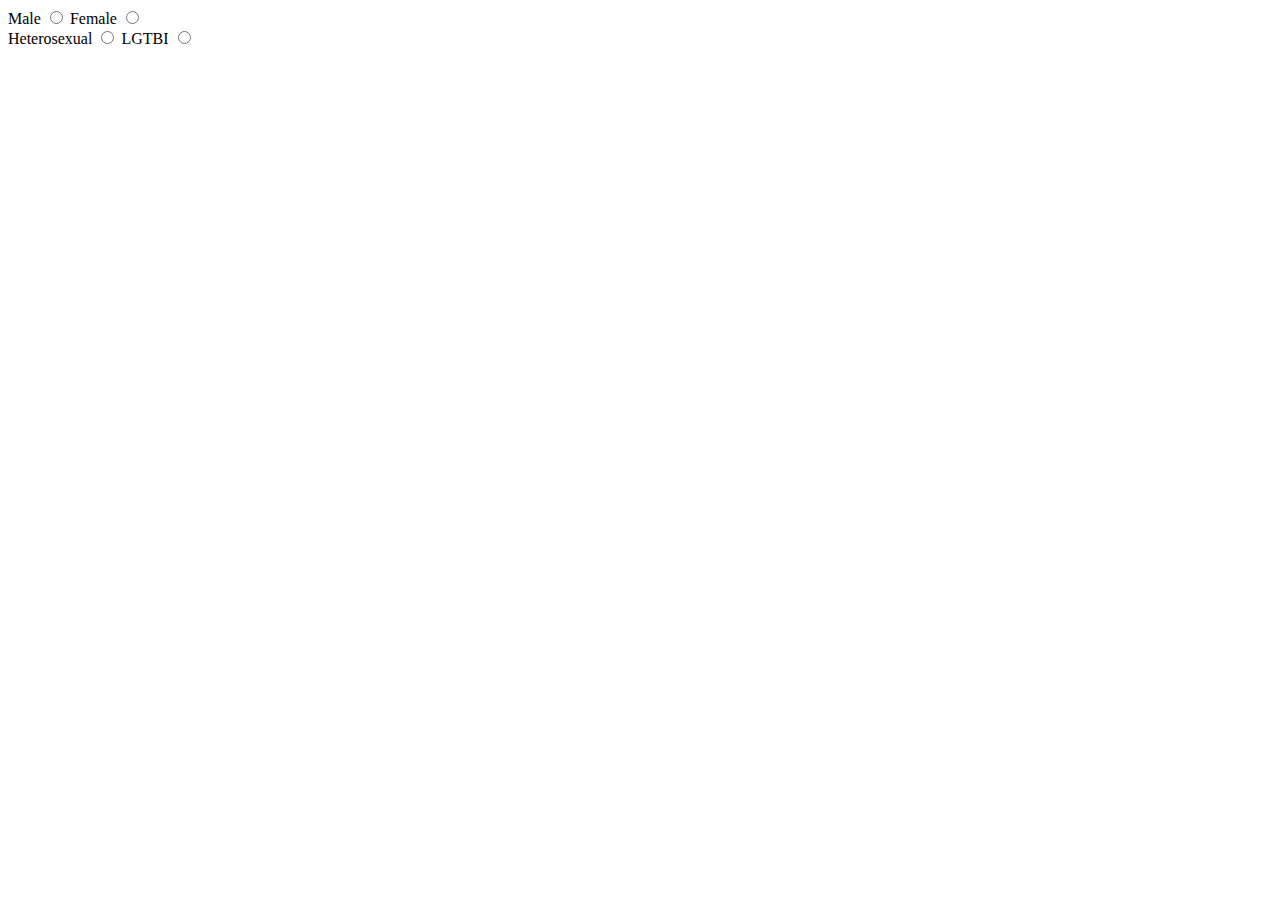
<file: exercises/03-Type-Radio/index.html>
<!DOCTYPE html>
<html>
	<head>
		<meta charset="utf-8" />
		<meta name="viewport" content="width=device-width" />
		<title>4Geeks Academy</title>
	</head>

	<body>
		<form>
			<div>
				<label for="male">Male</label>
				<input type="radio" id="male" name="gender" value="Masculino" />
				<label for="female">Female</label>
				<input type="radio" id="female" name="gender" value="Femenino" />
			</div>
			<div>
				<label for="heterosexual">Heterosexual</label>
				<input type="radio" id="heterosexual" name="orientation" value="Heterosexual" />
				<label for="lgbti">LGTBI</label>
				<input type="radio" id="lgbti" name="orientation" value="LGTBI" />
			</div>

            
		</form>
	</body>
</html>
</file>
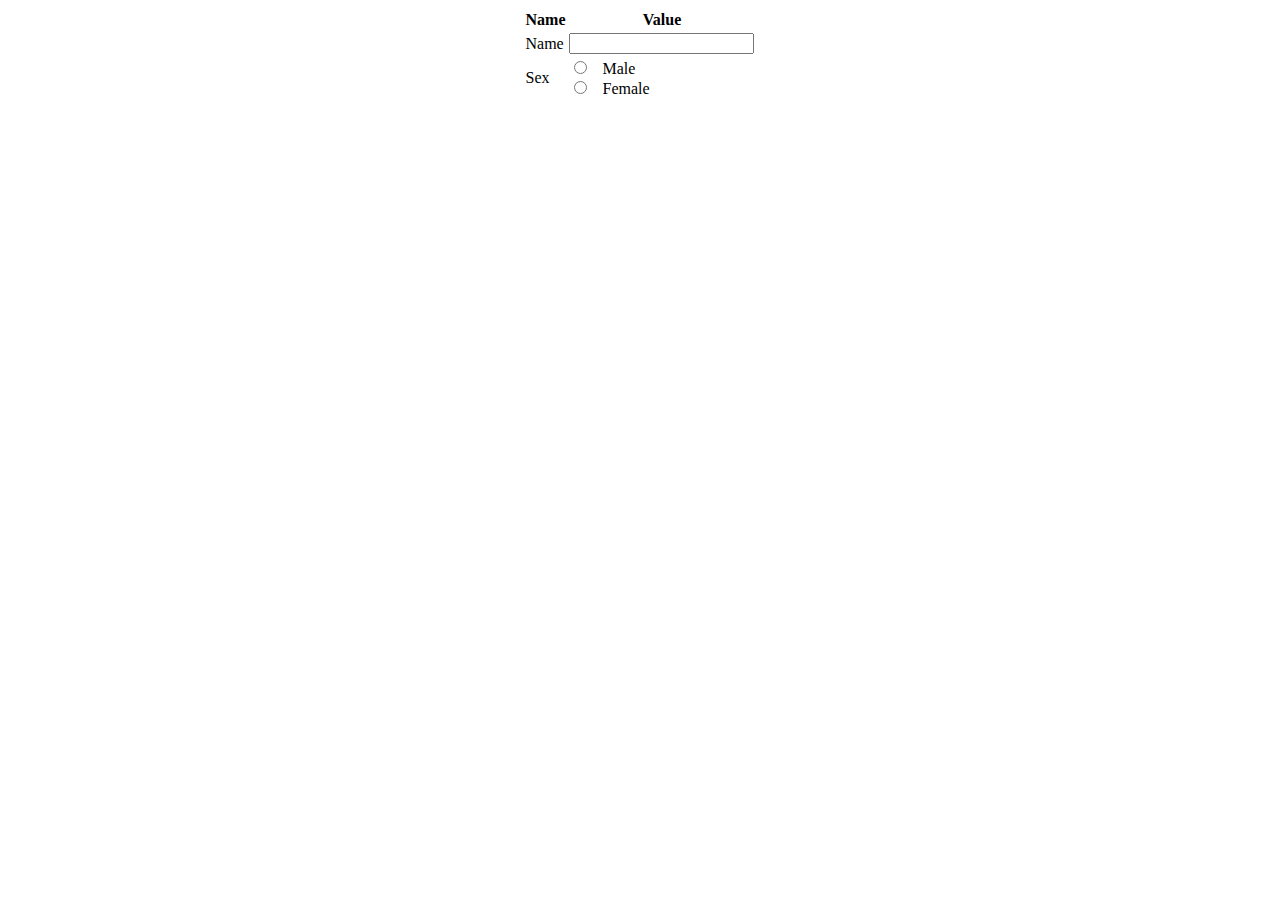
<file: exercises/06-Replicate-simple-form/index.html>
<!DOCTYPE html>
<html>
	<head>
		<meta charset="utf-8" />
		<meta name="viewport" content="width=device-width" />
		<title>4Geeks Academy</title>

		<style>
			/* your code here */
			.container {
				margin: auto;
				justify-content: center;
				display: flex;
			}
		</style>
	</head>

	<body>
		<form>
			<!-- your code here -->
			<div class="container">
				<div class="row">
					<table style="width: 100%">
						<tr>
							<th>Name</th>
							<th>Value</th>
						</tr>
						<tr>
							<td><label for="inputName">Name</label></td>
							<td><input type="text" id="inputName" name="fname" /></td>
						</tr>
						<tr>
							<td><label for="inputSex">Sex</label></td>
							<td>
								<div .>
									<input class="form-check-input" type="radio" id="inputMale" name="sexMale" value="HTML" />
									  <label for="inputMale">Male</label><br />
								</div>
								<div>
									<input class="form-check-input" type="radio" id="inputFemale" name="sexFemale" value="HTML" />
									  <label for="inputFemale">Female</label><br />
								</div>
							</td>
						</tr>
					</table>
				</div>
			</div>
		</form>
	</body>
</html>
</file>
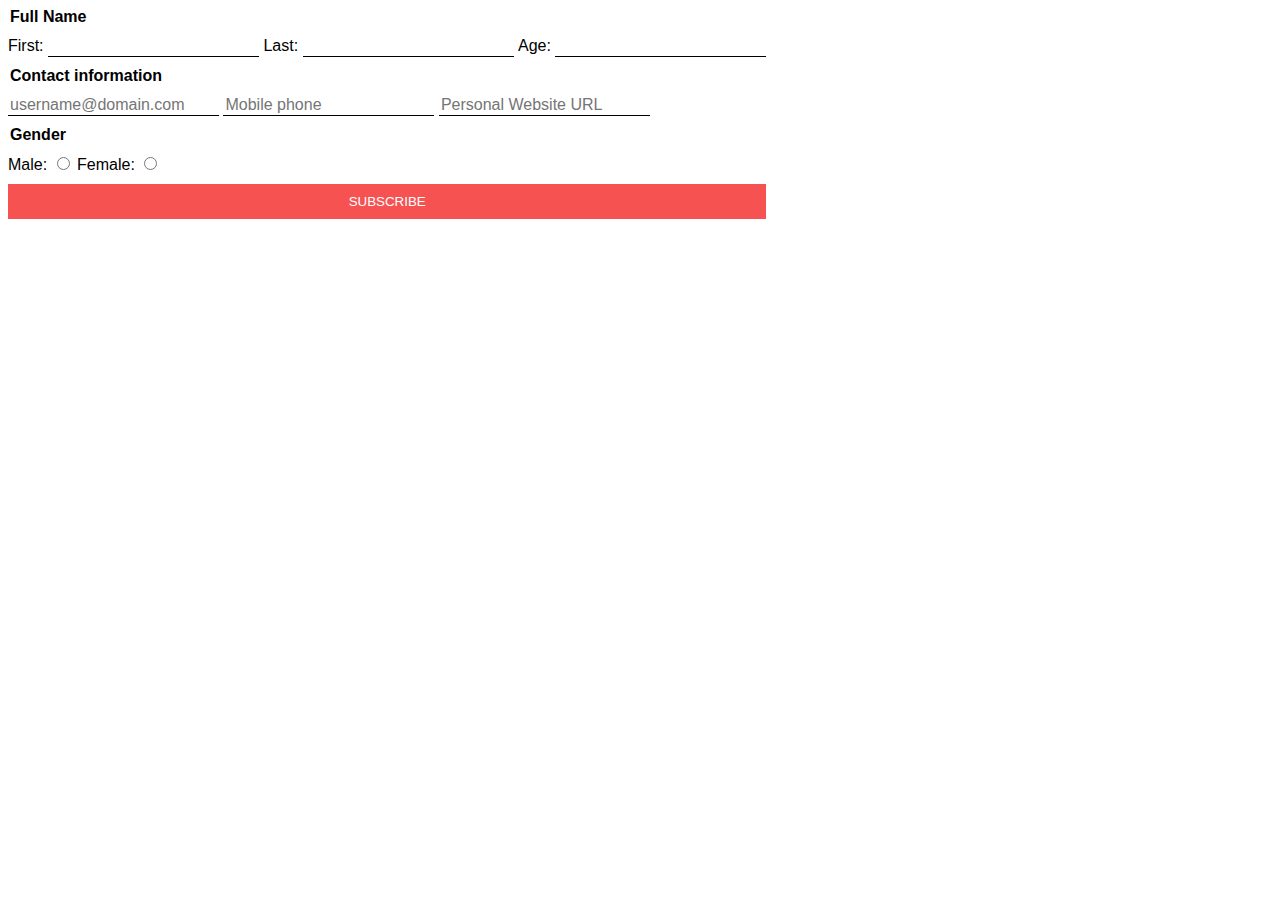
<file: .learn/resets/05-HTML-five-forms/index.html>
<!DOCTYPE html>
<html>
<head>
<meta charset="utf-8">
<meta name="viewport" content="width=device-width">
<title>4Geeks Academy</title>
<link rel="stylesheet" href="style.css" />
</head>
<body>
<form action="#" method="get" target="_parent">
	<fieldset>
		<legend>Full Name</legend>
		<label for="firstname">First:</label>
		<input type="Text" name="firstname">
		<label for="lastname">Last:</label>
		<input type="Text" name="lastname">
		<label for="lastname">Age:</label>
		<input type="Text" name="age">
	</fieldset>
	<fieldset>
		<legend>Contact information</legend>
		<input type="Text" name="email" placeholder="username@domain.com">
		<input type="Text" name="phone" placeholder="Mobile phone">
		<input type="Text" name="website" placeholder="Personal Website URL">
	</fieldset>
	<fieldset>
		<legend>Gender</legend>
		<label for="gender">Male:</label>
		<input type="radio" name="gender" value="male">
		<label for="gender">Female:</label>
		<input type="radio" name="gender" value="female">
	</fieldset>
	<input type='submit' value='SUBSCRIBE' />
</form>
</body>
</html>
</file>
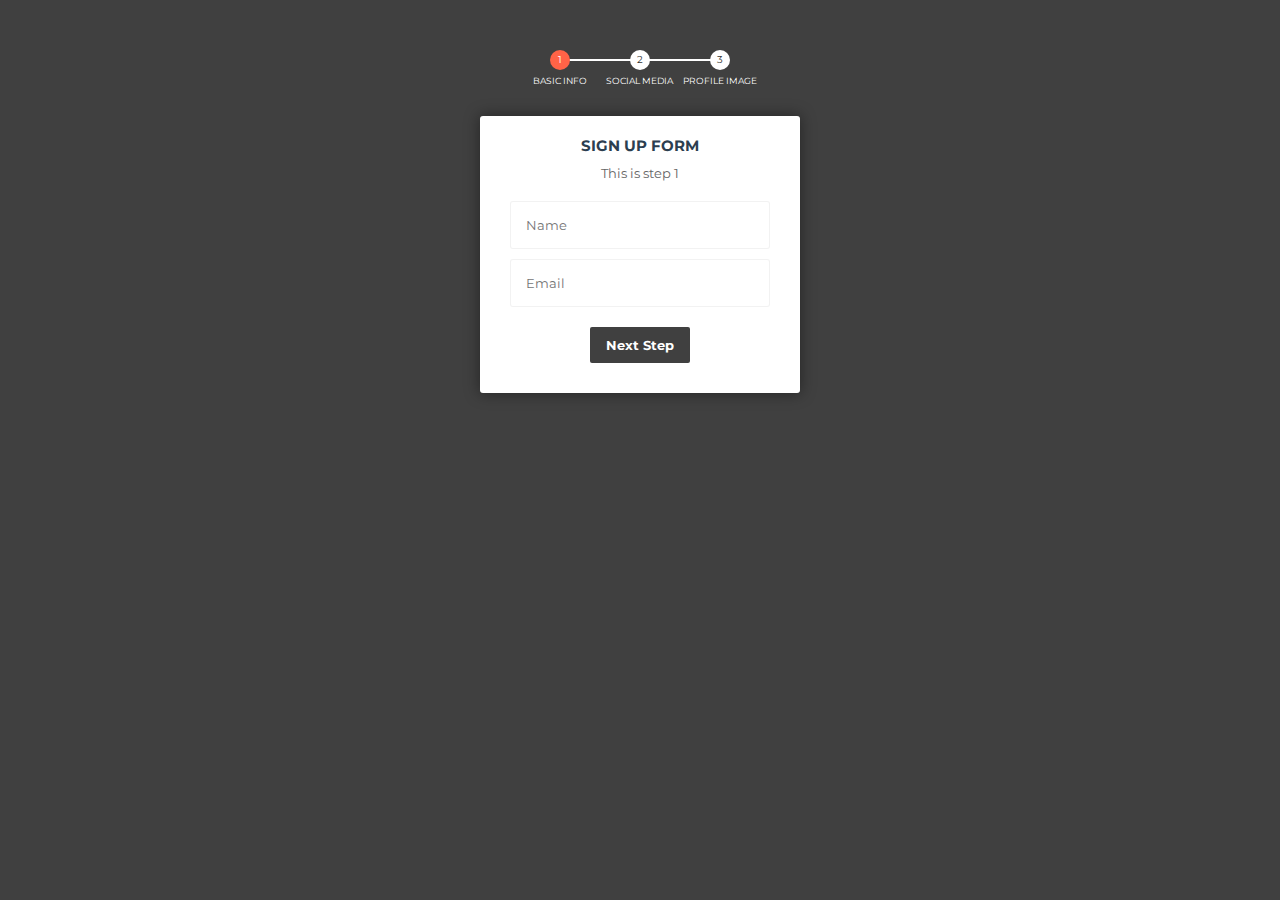
<file: .learn/resets/07-Style-without-id-class/index.html>
<!DOCTYPE html>
<html>
	<head>
		<meta charset="utf-8" />
		<meta name="viewport" content="width=device-width" />
		<title>4Geeks Academy</title>
		<link rel="stylesheet" href="style.css" />
	</head>
	<body>
		<!-- multistep form -->
		<form class="msform" method="post">
			<!-- progressbar -->
			<ul class="progressbar">
				<li class="active">Basic Info</li>
				<li>Social Media</li>
				<li>Profile Image</li>
			</ul>
			<!-- fieldsets -->
			<fieldset data-check-id="1">
				<h2 class="fs-title">Sign Up Form</h2>
				<h3 class="fs-subtitle">This is step 1</h3>
				<input name="name" placeholder="Name" />
				<input type="email" name="email" placeholder="Email" />
				<input type="button" name="next" class="next action-button" value="Next Step" />
			</fieldset>
		</form>
	</body>
</html>
</file>
<file: .learn/resets/05-HTML-five-forms/style.css>
body {
	font-family: "Lato", sans-serif;
}

form {
	display: inline-block;
}

fieldset {
	border: none;
	margin: 0;
	padding: 10px 0;
	font-weight: 800;
}

label {
	font-weight: 400;
}

input[type="text"],
input[type="email"],
input[type="tel"],
input[type="url"] {
	border: none;
	border-bottom: 1px solid black;
	font-size: 16px;
}

input[type="submit"] {
	cursor: pointer;
	border: none;
	padding: 10px;
	background-color: #f65252;
	color: white;
	width: 100%;
}
</file>
<file: .learn/resets/07-Style-without-id-class/style.css>
/*custom font*/
@import url(http://fonts.googleapis.com/css?family=Montserrat);

/*basic reset*/
* {
	margin: 0;
	padding: 0;
}
body {
	background-color: rgb(64, 64, 64);
	font-family: montserrat, arial, verdana;
}
/*form styles*/
.msform {
	width: 400px;
	margin: 50px auto;
	text-align: center;
	position: relative;
}
.msform fieldset {
	background: white;
	border: 0 none;
	border-radius: 3px;
	box-shadow: 0 0 15px 1px rgba(0, 0, 0, 0.4);
	padding: 20px 30px;

	box-sizing: border-box;
	width: 80%;
	margin: 0 10%;

	/*stacking fieldsets above each other*/
	position: absolute;
}
/*inputs*/
.msform input {
	padding: 15px;
	border: 1px solid rgba(0, 0, 0, 0.05);
	border-radius: 3px;
	margin-bottom: 10px;
	width: 100%;
	box-sizing: border-box;
	font-family: montserrat;
	color: #2c3e50;
	font-size: 13px;
}
.msform input.error,
.msform textarea.error {
	border-color: rgb(255, 99, 71);
}
/*buttons*/
.msform .action-button {
	width: 100px;
	background: rgb(64, 64, 64);
	font-weight: bold;
	color: white;
	border: 0 none;
	border-radius: 2px;
	cursor: pointer;
	padding: 10px 5px;
	margin: 10px 5px;
	transition: all 0.4s;
}
.msform .action-button:hover,
.msform .action-button:focus {
	box-shadow: 0 0 0 2px white, 0 0 0 3px rgb(255, 99, 71);
	background-color: rgb(255, 99, 71);
}
/*headings*/
.fs-title {
	font-size: 15px;
	text-transform: uppercase;
	color: #2c3e50;
	margin-bottom: 10px;
}
.fs-subtitle {
	font-weight: normal;
	font-size: 13px;
	color: #666;
	margin-bottom: 20px;
}
/*progressbar*/
.progressbar {
	overflow: hidden;
	/*CSS counters to number the steps*/
	counter-reset: step;
	width: 60%;
	margin: 0 auto 30px;
}
.progressbar li {
	list-style-type: none;
	color: white;
	text-transform: uppercase;
	font-size: 9px;
	width: 33.33%;
	float: left;
	position: relative;
}
.progressbar li:before {
	content: counter(step);
	counter-increment: step;
	width: 20px;
	line-height: 20px;
	display: block;
	font-size: 10px;
	color: #333;
	background: white;
	border-radius: 50%;
	margin: 0 auto 5px auto;
}
/*progressbar connectors*/
.progressbar li:after {
	content: "";
	width: 100%;
	height: 2px;
	background: white;
	position: absolute;
	left: -50%;
	top: 9px;
	z-index: -1; /*put it behind the numbers*/
}
.progressbar li:first-child:after {
	/*connector not needed before the first step*/
	content: none;
}
/*marking active/completed steps green*/
/*The number of the step and the connector before it = green*/
.progressbar li.active:before,
.progressbar li.active:after {
	background: rgb(255, 99, 71);
	color: white;
}
</file>
